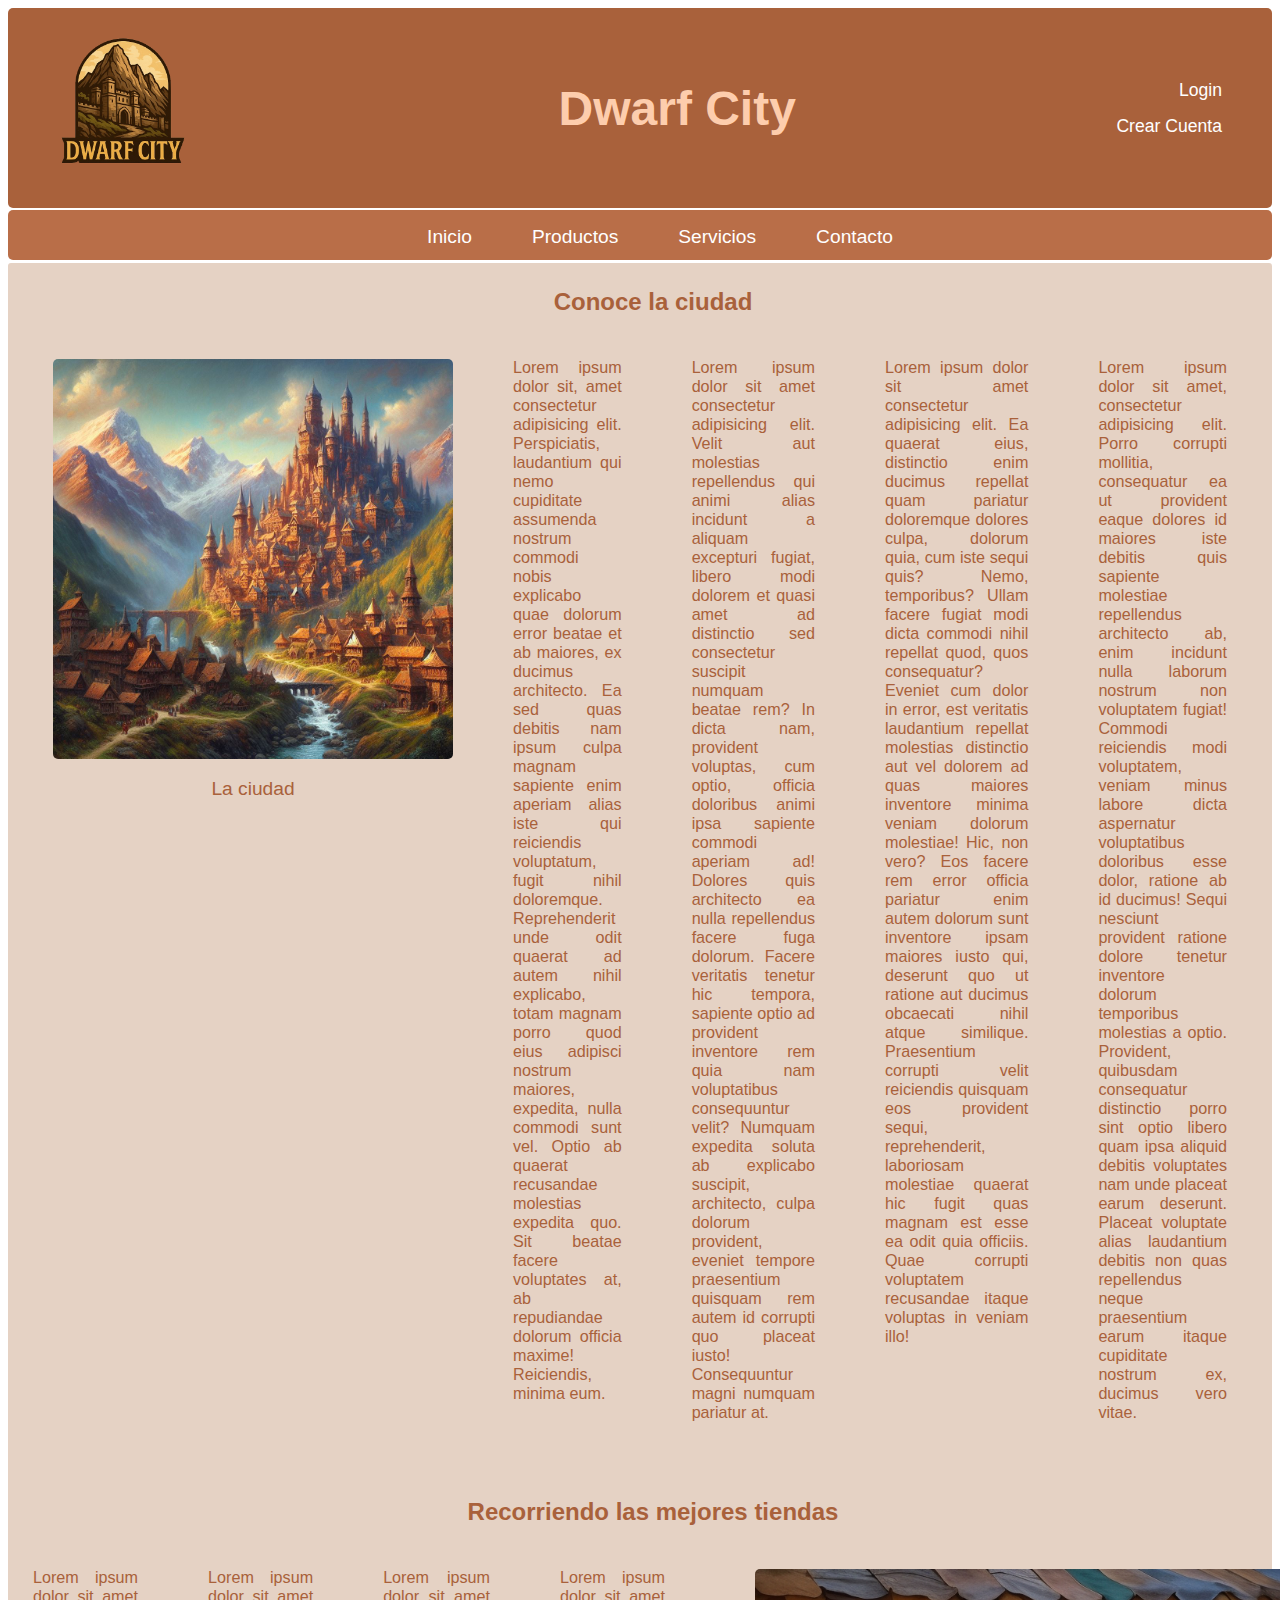
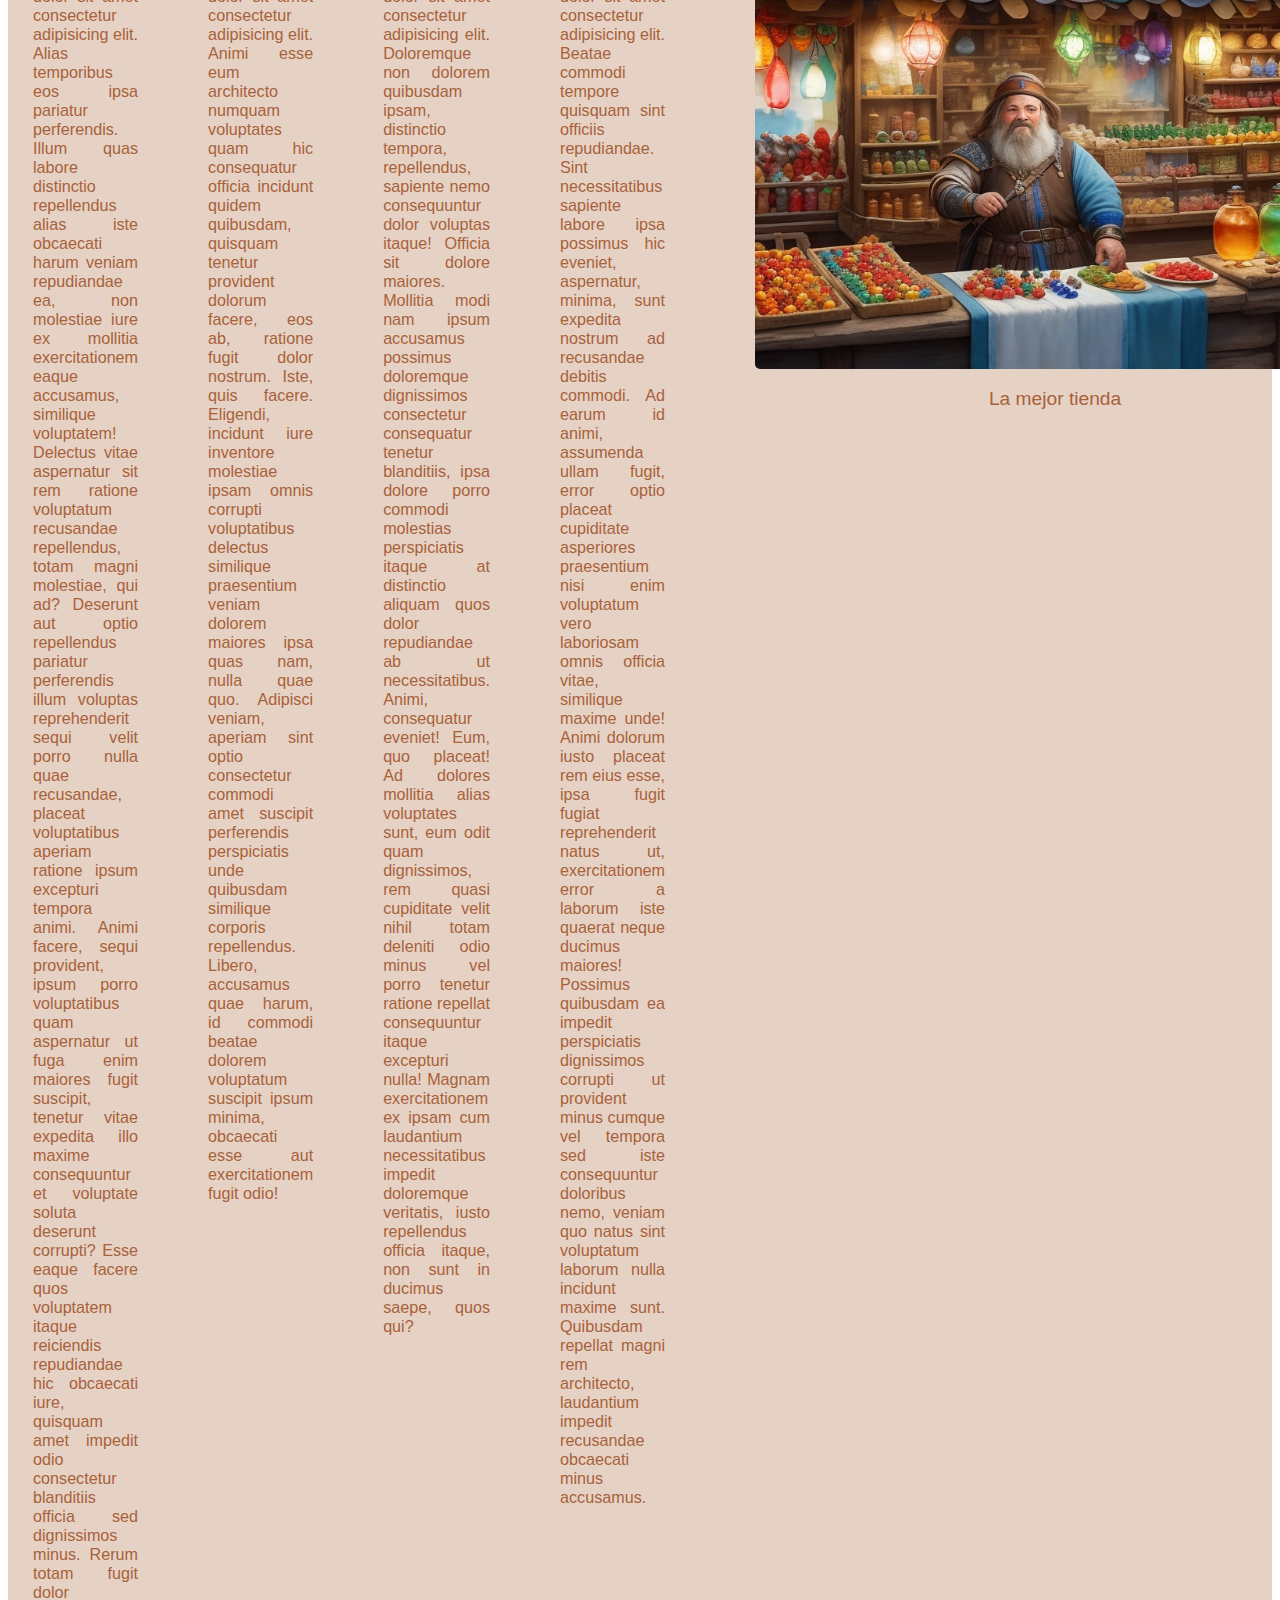
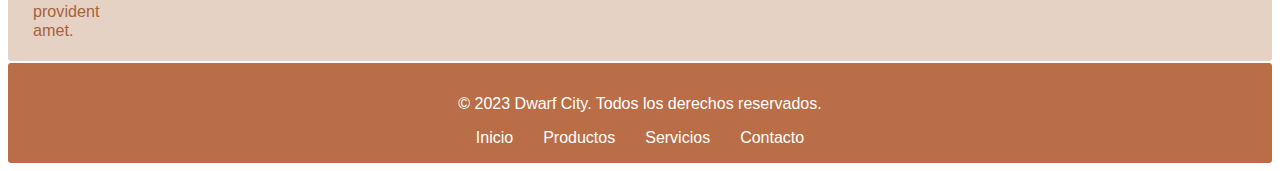
<file: index.html>
<!DOCTYPE html>
<html lang="en">
<head>
    <meta charset="UTF-8">
    <meta name="viewport" content="width=device-width, initial-scale=1.0">
    <title>Dwarf City</title>
    <link rel="stylesheet" href="index.css">
</head>
<body>
    <header>
        <div class="header-container">
            <figure class="logo-section">
                <img src="publc/img/dwarf-city.png" alt="Logo de la página" class="logo">
            </figure>
            <div class="title-section">
                <h1>Dwarf City</h1>
            </div>
            <div class="nav-section">
                <nav>
                    <a href="login.html">Login</a>
                    <a href="registro.html">Crear Cuenta</a>
                </nav>
            </div>
        </div>
    </header>

    <nav class="main-nav">
        <ul>
            <li><a href="index.html">Inicio</a></li>
            <li><a href="productos.html">Productos</a></li>
            <li><a href="servicios.html">Servicios</a></li>
            <li><a href="contacto.html">Contacto</a></li>
        </ul>
    </nav>

    <main>
        <article class="articulo">
            <h2>Conoce la ciudad</h2>
            <figure>
                <img src="publc/img/city.jpg" alt="" class="img-articulo">
                <!--  figcaption opcional -->
                <figcaption>La ciudad</figcaption>
            </figure>
            <p>Lorem ipsum dolor sit, amet consectetur adipisicing elit. Perspiciatis, laudantium qui nemo cupiditate assumenda nostrum commodi nobis explicabo quae dolorum error beatae et ab maiores, ex ducimus architecto. Ea sed quas debitis nam ipsum culpa magnam sapiente enim aperiam alias iste qui reiciendis voluptatum, fugit nihil doloremque. Reprehenderit unde odit quaerat ad autem nihil explicabo, totam magnam porro quod eius adipisci nostrum maiores, expedita, nulla commodi sunt vel. Optio ab quaerat recusandae molestias expedita quo. Sit beatae facere voluptates at, ab repudiandae dolorum officia maxime! Reiciendis, minima eum.</p>
            <p>Lorem ipsum dolor sit amet consectetur adipisicing elit. Velit aut molestias repellendus qui animi alias incidunt a aliquam excepturi fugiat, libero modi dolorem et quasi amet ad distinctio sed consectetur suscipit numquam beatae rem? In dicta nam, provident voluptas, cum optio, officia doloribus animi ipsa sapiente commodi aperiam ad! Dolores quis architecto ea nulla repellendus facere fuga dolorum. Facere veritatis tenetur hic tempora, sapiente optio ad provident inventore rem quia nam voluptatibus consequuntur velit? Numquam expedita soluta ab explicabo suscipit, architecto, culpa dolorum provident, eveniet tempore praesentium quisquam rem autem id corrupti quo placeat iusto! Consequuntur magni numquam pariatur at.</p>
            <p>Lorem ipsum dolor sit amet consectetur adipisicing elit. Ea quaerat eius, distinctio enim ducimus repellat quam pariatur doloremque dolores culpa, dolorum quia, cum iste sequi quis? Nemo, temporibus? Ullam facere fugiat modi dicta commodi nihil repellat quod, quos consequatur? Eveniet cum dolor in error, est veritatis laudantium repellat molestias distinctio aut vel dolorem ad quas maiores inventore minima veniam dolorum molestiae! Hic, non vero? Eos facere rem error officia pariatur enim autem dolorum sunt inventore ipsam maiores iusto qui, deserunt quo ut ratione aut ducimus obcaecati nihil atque similique. Praesentium corrupti velit reiciendis quisquam eos provident sequi, reprehenderit, laboriosam molestiae quaerat hic fugit quas magnam est esse ea odit quia officiis. Quae corrupti voluptatem recusandae itaque voluptas in veniam illo!</p>
            <p>Lorem ipsum dolor sit amet, consectetur adipisicing elit. Porro corrupti mollitia, consequatur ea ut provident eaque dolores id maiores iste debitis quis sapiente molestiae repellendus architecto ab, enim incidunt nulla laborum nostrum non voluptatem fugiat! Commodi reiciendis modi voluptatem, veniam minus labore dicta aspernatur voluptatibus doloribus esse dolor, ratione ab id ducimus! Sequi nesciunt provident ratione dolore tenetur inventore dolorum temporibus molestias a optio. Provident, quibusdam consequatur distinctio porro sint optio libero quam ipsa aliquid debitis voluptates nam unde placeat earum deserunt. Placeat voluptate alias laudantium debitis non quas repellendus neque praesentium earum itaque cupiditate nostrum ex, ducimus vero vitae.</p>
        </article>

        <article class="articulo">
            <h2>Recorriendo las mejores tiendas</h2>
            <p>Lorem ipsum dolor sit amet consectetur adipisicing elit. Alias temporibus eos ipsa pariatur perferendis. Illum quas labore distinctio repellendus alias iste obcaecati harum veniam repudiandae ea, non molestiae iure ex mollitia exercitationem eaque accusamus, similique voluptatem! Delectus vitae aspernatur sit rem ratione voluptatum recusandae repellendus, totam magni molestiae, qui ad? Deserunt aut optio repellendus pariatur perferendis illum voluptas reprehenderit sequi velit porro nulla quae recusandae, placeat voluptatibus aperiam ratione ipsum excepturi tempora animi. Animi facere, sequi provident, ipsum porro voluptatibus quam aspernatur ut fuga enim maiores fugit suscipit, tenetur vitae expedita illo maxime consequuntur et voluptate soluta deserunt corrupti? Esse eaque facere quos voluptatem itaque reiciendis repudiandae hic obcaecati iure, quisquam amet impedit odio consectetur blanditiis officia sed dignissimos minus. Rerum totam fugit dolor provident amet.</p>
            <p>Lorem ipsum dolor sit amet consectetur adipisicing elit. Animi esse eum architecto numquam voluptates quam hic consequatur officia incidunt quidem quibusdam, quisquam tenetur provident dolorum facere, eos ab, ratione fugit dolor nostrum. Iste, quis facere. Eligendi, incidunt iure inventore molestiae ipsam omnis corrupti voluptatibus delectus similique praesentium veniam dolorem maiores ipsa quas nam, nulla quae quo. Adipisci veniam, aperiam sint optio consectetur commodi amet suscipit perferendis perspiciatis unde quibusdam similique corporis repellendus. Libero, accusamus quae harum, id commodi beatae dolorem voluptatum suscipit ipsum minima, obcaecati esse aut exercitationem fugit odio!</p>
            <p>Lorem ipsum dolor sit amet consectetur adipisicing elit. Doloremque non dolorem quibusdam ipsam, distinctio tempora, repellendus, sapiente nemo consequuntur dolor voluptas itaque! Officia sit dolore maiores. Mollitia modi nam ipsum accusamus possimus doloremque dignissimos consectetur consequatur tenetur blanditiis, ipsa dolore porro commodi molestias perspiciatis itaque at distinctio aliquam quos dolor repudiandae ab ut necessitatibus. Animi, consequatur eveniet! Eum, quo placeat! Ad dolores mollitia alias voluptates sunt, eum odit quam dignissimos, rem quasi cupiditate velit nihil totam deleniti odio minus vel porro tenetur ratione repellat consequuntur itaque excepturi nulla! Magnam exercitationem ex ipsam cum laudantium necessitatibus impedit doloremque veritatis, iusto repellendus officia itaque, non sunt in ducimus saepe, quos qui?</p>
            <p>Lorem ipsum dolor sit amet consectetur adipisicing elit. Beatae commodi tempore quisquam sint officiis repudiandae. Sint necessitatibus sapiente labore ipsa possimus hic eveniet, aspernatur, minima, sunt expedita nostrum ad recusandae debitis commodi. Ad earum id animi, assumenda ullam fugit, error optio placeat cupiditate asperiores praesentium nisi enim voluptatum vero laboriosam omnis officia vitae, similique maxime unde! Animi dolorum iusto placeat rem eius esse, ipsa fugit fugiat reprehenderit natus ut, exercitationem error a laborum iste quaerat neque ducimus maiores! Possimus quibusdam ea impedit perspiciatis dignissimos corrupti ut provident minus cumque vel tempora sed iste consequuntur doloribus nemo, veniam quo natus sint voluptatum laborum nulla incidunt maxime sunt. Quibusdam repellat magni rem architecto, laudantium impedit recusandae obcaecati minus accusamus.</p>
            <figure>
                <img src="publc/img/vendor.jpg" alt="" class="img-articulo">
                <!--  figcaption opcional -->
                <figcaption>La mejor tienda</figcaption>
            </figure>
        </article>
    </main>
    <footer>
        <div class="footer-container">
            <p>&copy; 2023 Dwarf City. Todos los derechos reservados.</p>
            <nav>
                <a href="index.html">Inicio</a>
                <a href="productos.html">Productos</a>
                <a href="servicios.html">Servicios</a>
                <a href="contacto.html">Contacto</a>
            </nav>
        </div>
    </footer>
</body>
</html>
</file>
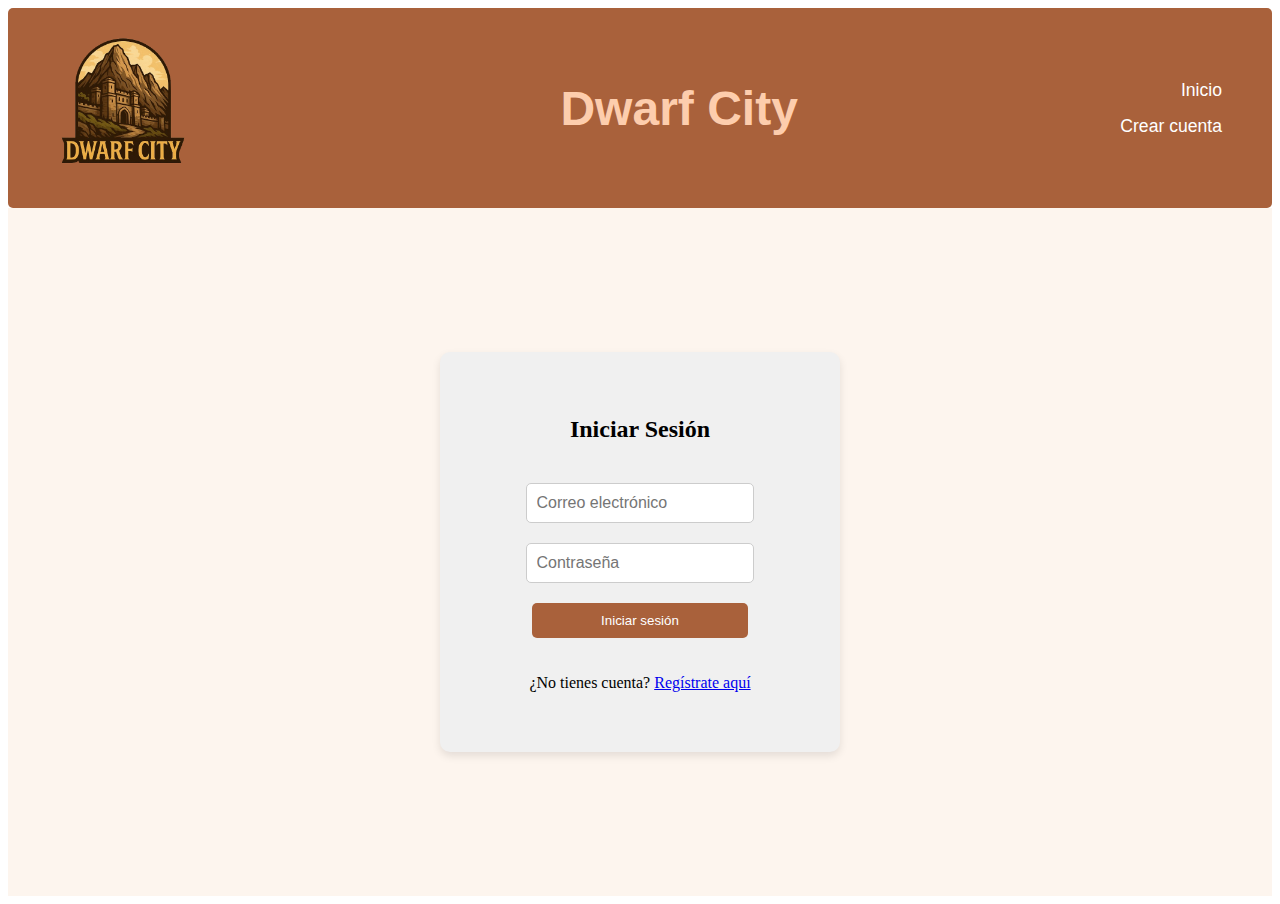
<file: login.html>
<!DOCTYPE html>
<html lang="es">
<head>
    <meta charset="UTF-8">
    <meta name="viewport" content="width=device-width, initial-scale=1.0">
    <title>Login</title>
    <link rel="stylesheet" href="login.css">
</head>
<body>
    <header>
        <div class="header-container">
            <figure class="logo-section">
                <img src="publc/img/dwarf-city.png" alt="Logo de la página" class="logo">   
            </figure>
            <div class="title-section">
                <h1>Dwarf City</h1>
            </div>
            <div class="nav-section">
                <nav>
                    <a href="index.html">Inicio</a>
                    <a href="registro.html">Crear cuenta</a>
                </nav>
            </div>
        </div>
    </header>

    <main>
        <div class="form-container">
            <h2>Iniciar Sesión</h2>
            <form action="/login" method="POST">
                <div class="form-group">
                    <label for="email"></label>
                    <input type="email" id="email" name="email" required placeholder="Correo electrónico">
                </div>

                <div class="form-group">
                    <label for="password"></label>
                    <input type="password" id="password" name="password" required placeholder="Contraseña">
                </div>

                <button type="submit" class="submit-button">Iniciar sesión</button>
            </form>

            <div class="form-links">
                <p>¿No tienes cuenta? <a href="registro.html">Regístrate aquí</a></p>
            </div>
        </div>
    </main>
</body>
</html>
</file>
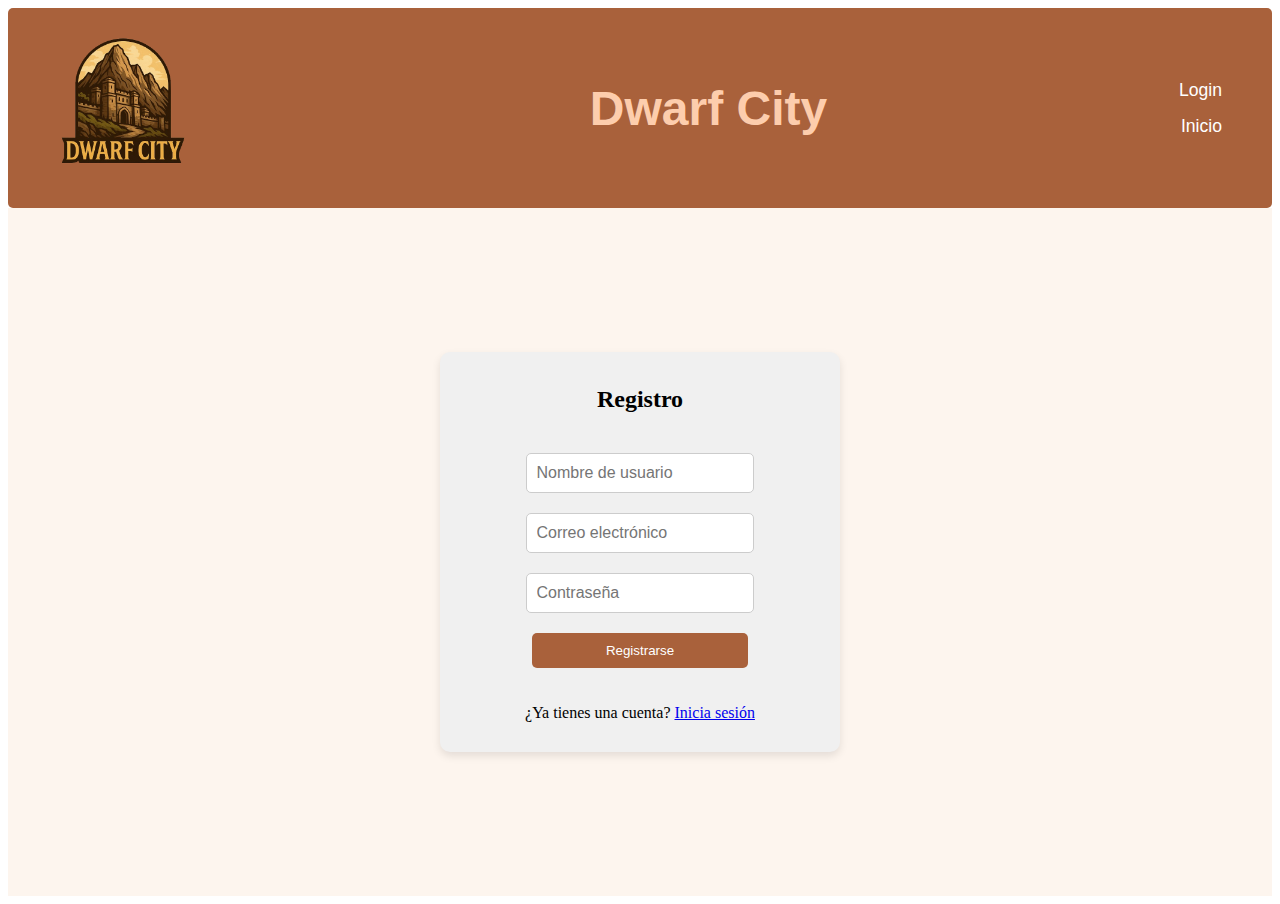
<file: registro.html>
<!DOCTYPE html>
<html lang="es">
<head>
    <meta charset="UTF-8">
    <meta name="viewport" content="width=device-width, initial-scale=1.0">
    <title>Registro - Mi Página Web</title>
    <link rel="stylesheet" href="registro.css">
</head>
<body>
    <header>
        <div class="header-container">
            <figure class="logo-section">
                <img src="publc/img/dwarf-city.png" class="logo">
            </figure>
            <div class="title-section">
                <h1>Dwarf City</h1>
            </div>
            <div class="nav-section">
                <nav>
                    <a href="login.html">Login</a>
                    <a href="index.html">Inicio</a>
                </nav>
            </div>
        </div>
    </header>

    <main>
        <div class="form-container">
            <h2>Registro</h2>
            <form action="/register" method="POST">
                <div class="form-group">
                    <label for="nombre"></label>
                    <input type="text" id="nombre" name="nombre" required
                    placeholder="Nombre de usuario">
                    
                </div>

                <div class="form-group">
                    <label for="email"></label>
                    <input type="email" id="email" name="email" required
                    placeholder="Correo electrónico">
                </div>

                <div class="form-group">
                    <label for="password"></label>
                    <input type="password" id="password" name="password" required minlength="8"
                    placeholder="Contraseña">
                </div>

                <button type="submit" class="submit-button">Registrarse</button>
            </form>

            <div class="form-links">
                <p>¿Ya tienes una cuenta? <a href="login.html">Inicia sesión</a></p>
            </div>
        </div>
    </main>
</body>
</html>
</file>
<file: index.css>
body{
    align-items: center;
    justify-content: center;
    display: flex;   
    flex-direction: column;

    header {
        width: 100%;
        height: 200px;
        background-color: #a9613b;   
        border-radius: 5px;        
        
        .header-container {
            width: 100%;
            height: 100%;            
            display: flex;  
            flex-direction: row;
            align-items: center;
            justify-content: space-between;

            figure {                
                img {
                    width: 150px;                                       
                }
            }

            .title-section {
                h1 {
                    font-size: 3rem;
                    color:rgb(253, 205, 173);
                    font-family: 'Arial', sans-serif;
                    
                }
            }

            .nav-section {                
                margin-right: 50px;

                nav {
                    display: flex;
                    flex-direction: column;
                    align-items: end;
                    gap: 15px;

                    a {
                        font-family: 'Arial', sans-serif;
                        color: white;
                        text-decoration: none;
                        font-size: 1.1rem;
                    }

                    a:hover {
                        color: brown;
                        transition: 0.3s;
                    }
                }                
            }        
        }
    }

    .main-nav {
                width: 100%;
                height: 50px;
                background-color: #b96e48;
                margin-top: 2px;
                border-radius: 5px;

                ul {
                    display: flex;
                    flex-direction: row;
                    align-items: center;
                    justify-content: center;
                    gap: 60px;
                    list-style-type: none;

                    li {
                        font-family: 'Arial', sans-serif;
                        color: white;
                        font-size: 1.2rem;
                        text-decoration: none;

                        a {
                            color: white;
                            text-decoration: none;
                        }

                        a:hover {
                            color: brown;
                            transition: 0.3s;
                        }
                    }                
                }
            }

    main {       
        width: 100%;
        height: 100%;
        background-color: #e5d2c4;
        display: flex;
        flex-direction: column;
        margin-top: 3px;
        border-radius: 3px;
        gap: 30px;

        article{
            background-color: ;
            width: 100%;
            height: 100%;
            display: flex;
            flex-direction: row; 
            padding: 5px;           

            h2 {
                font-family: 'Arial', sans-serif;
                color: #a9613b;
                font-size: 1.5rem;
                position: absolute;
                display: flex;
                align-items: center;
                justify-content: center;
                width: 100%;                
            }

            figure {
                img {                    
                    height: 400px;
                    border-radius: 5px;
                    margin-top: 75px;
                }

                figcaption {
                    font-family: 'Arial', sans-serif;
                    color: #a9613b;
                    font-size: 1.2rem;
                    text-align: center;
                    margin-top: 15px;
                }
            }

            p {
                font-family: 'Arial', sans-serif;
                color: #a9613b;
                font-size: 1.01rem;
                margin-left: 20px;
                margin-right: 50px;
                text-align: justify;
                margin-top: 90px;
            }

        }
    }

    footer {
        width: 100%;
        height: 100px;
        background-color: #b96e48;
        margin-top: 2px;
        border-radius: 3px;
        display: flex;
        flex-direction: column;
        justify-content: center;
        
      

        p {
            font-family: 'Arial', sans-serif;
            color: white;
            text-align: center;            
            font-size: 1rem;
        }

        nav {
            display: flex;
            flex-direction: row;
            align-items: center;
            justify-content: center;
            gap: 30px;
            

            a {
                color: white;
                text-decoration: none;
                font-size: 1rem;
                font-family: 'Arial', sans-serif;
            }

            a:hover {
                color: brown;
                transition: 0.3s;
            }
        }
    }
}
</file>
<file: login.css>
body{
    align-items: center;
    justify-content: center;
    display: flex;   
    flex-direction: column;

    header {
        width: 100%;
        height: 200px;
        background-color: #a9613b;   
        border-radius: 5px;        
        
        .header-container {
            width: 100%;
            height: 100%;            
            display: flex;  
            flex-direction: row;
            align-items: center;
            justify-content: space-between;

            figure {                
                img {
                    width: 150px;                                       
                }
            }

            .title-section {
                h1 {
                    font-size: 3rem;
                    color:rgb(253, 205, 173);
                    font-family: 'Arial', sans-serif;
                    
                }
            }

            .nav-section {                
                margin-right: 50px;

                nav {
                    display: flex;
                    flex-direction: column;
                    align-items: end;
                    gap: 15px;

                    a {
                        font-family: 'Arial', sans-serif;
                        color: white;
                        text-decoration: none;
                        font-size: 1.1rem;
                    }

                    a:hover {
                        color: brown;
                        transition: 0.3s;
                    }
                }                
            }        
        }
    }

    main {
        width: 100%;
        height: 76.4vh;
        display: flex;
        flex-direction: column;
        align-items: center;
        justify-content: center;
        background-color:rgb(253, 245, 238);
        
        
        .form-container {
            gap: 20px;
            width: 400px;
            height: 400px;
            display: flex;
            flex-direction: column;
            align-items: center;
            justify-content: center;
            background-color: #f0f0f0;
            border-radius: 10px;
            box-shadow: 0 4px 8px rgba(0, 0, 0, 0.1);
            
            form {                
                width: 100%;
                display: flex;
                flex-direction: column;
                align-items: center;
                width: 100%;
                gap: 20px;

                input {
                    padding: 10px;
                    border-radius: 5px;
                    border: 1px solid #ccc;
                    font-size: 1rem;
                    width: 90%;
                }

                button {
                    padding: 10px;
                    background-color: #a9613b;
                    color: white;
                    border: none;
                    border-radius: 5px;
                    cursor: pointer;
                    width: 54%;

                    &:hover {
                        background-color: #8b4c2d;
                        transition: background-color 0.3s ease-in-out;
                    }
                }
            }
        }
    }

    
}
</file>
<file: registro.css>
body{
    align-items: center;
    justify-content: center;
    display: flex;   
    flex-direction: column;

    header {
        width: 100%;
        height: 200px;
        background-color: #a9613b;   
        border-radius: 5px;        
        
        .header-container {
            width: 100%;
            height: 100%;            
            display: flex;  
            flex-direction: row;
            align-items: center;
            justify-content: space-between;

            figure {                
                img {
                    width: 150px;                                       
                }
            }

            .title-section {
                h1 {
                    font-size: 3rem;
                    color:rgb(253, 205, 173);
                    font-family: 'Arial', sans-serif;
                    
                }
            }

            .nav-section {                
                margin-right: 50px;

                nav {
                    display: flex;
                    flex-direction: column;
                    align-items: end;
                    gap: 15px;

                    a {
                        font-family: 'Arial', sans-serif;
                        color: white;
                        text-decoration: none;
                        font-size: 1.1rem;
                    }

                    a:hover {
                        color: brown;
                        transition: 0.3s;
                    }
                }                
            }        
        }
    }

    main {
        width: 100%;
        height: 76.4vh;
        display: flex;
        flex-direction: column;
        align-items: center;
        justify-content: center;
        background-color:rgb(253, 245, 238);
        
        
        .form-container {
            gap: 20px;
            width: 400px;
            height: 400px;
            display: flex;
            flex-direction: column;
            align-items: center;
            justify-content: center;
            background-color: #f0f0f0;
            border-radius: 10px;
            box-shadow: 0 4px 8px rgba(0, 0, 0, 0.1);
            
            form {                
                width: 100%;
                display: flex;
                flex-direction: column;
                align-items: center;
                width: 100%;
                gap: 20px;

                input {
                    padding: 10px;
                    border-radius: 5px;
                    border: 1px solid #ccc;
                    font-size: 1rem;
                    width: 90%;
                }

                button {
                    padding: 10px;
                    background-color: #a9613b;
                    color: white;
                    border: none;
                    border-radius: 5px;
                    cursor: pointer;
                    width: 54%;

                    &:hover {
                        background-color: #8b4c2d;
                        transition: background-color 0.3s ease-in-out;
                    }
                }
            }
        }
    }

    
}
</file>
